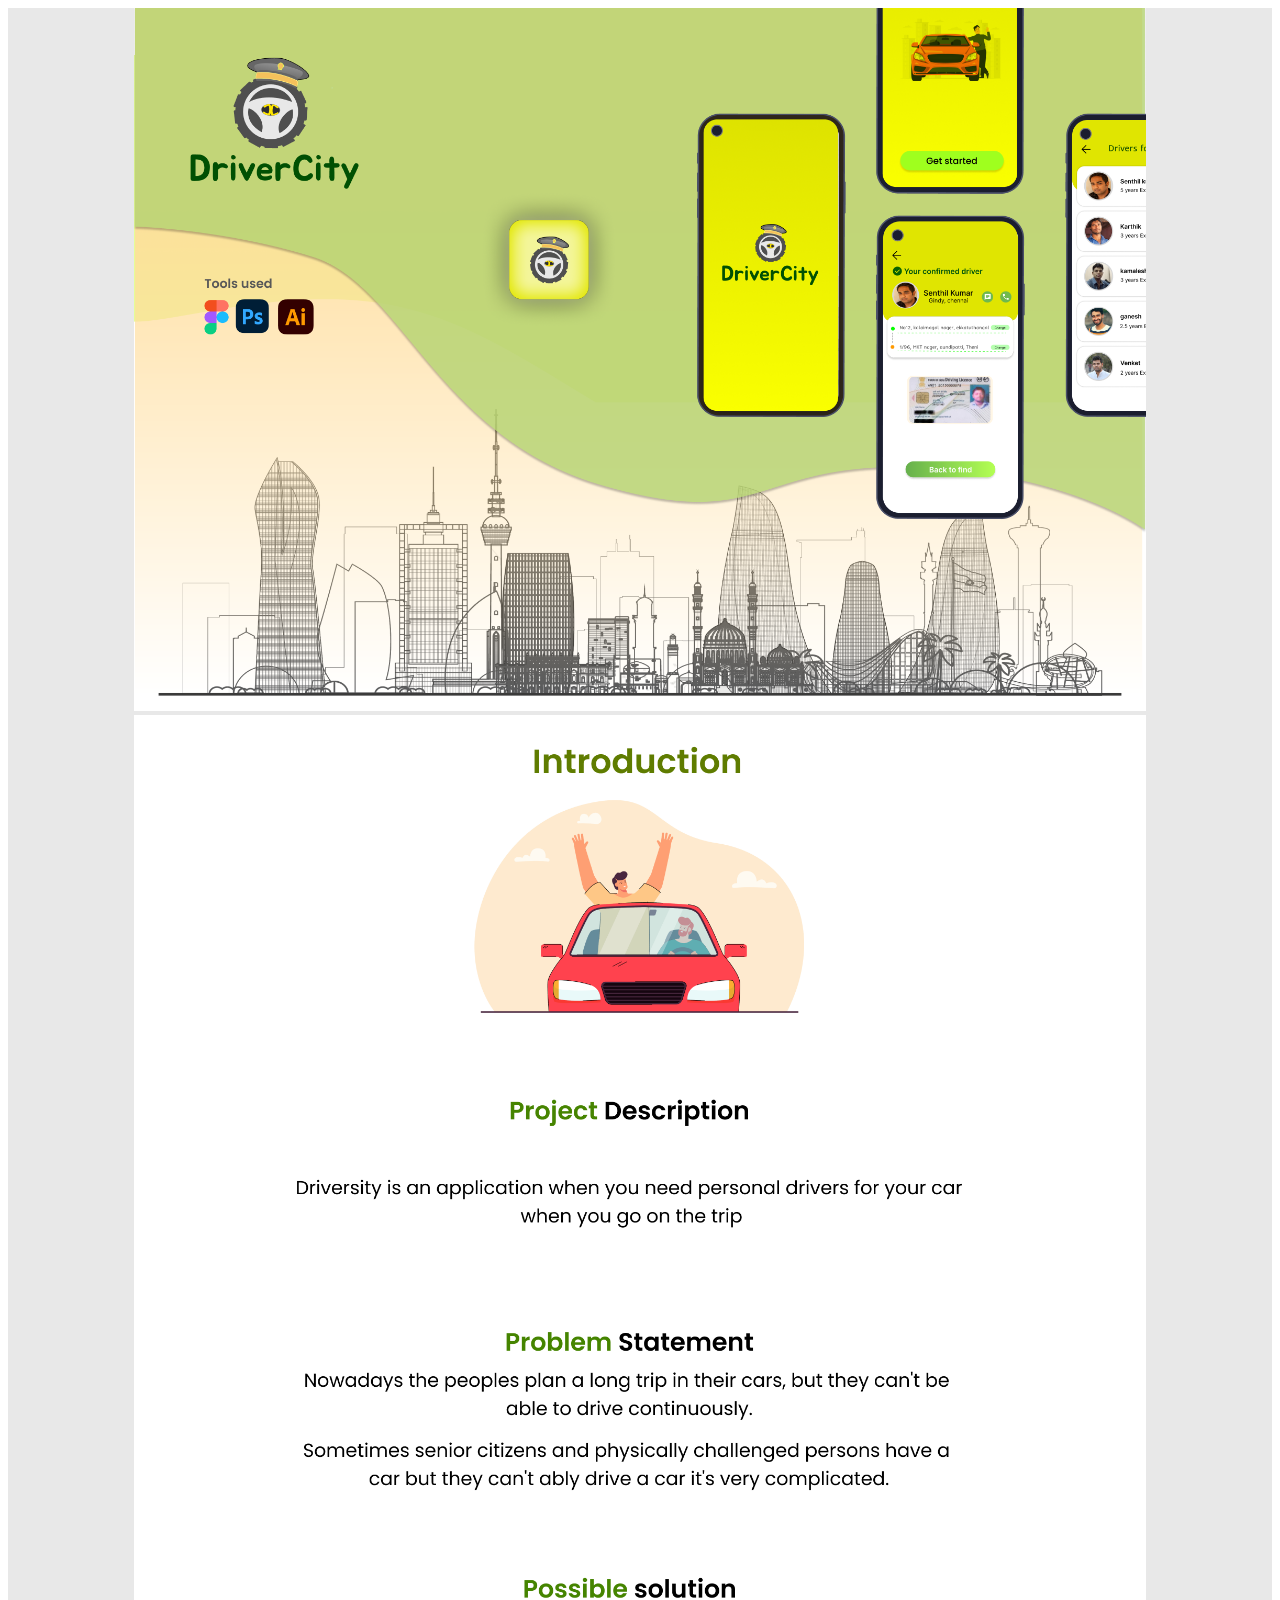
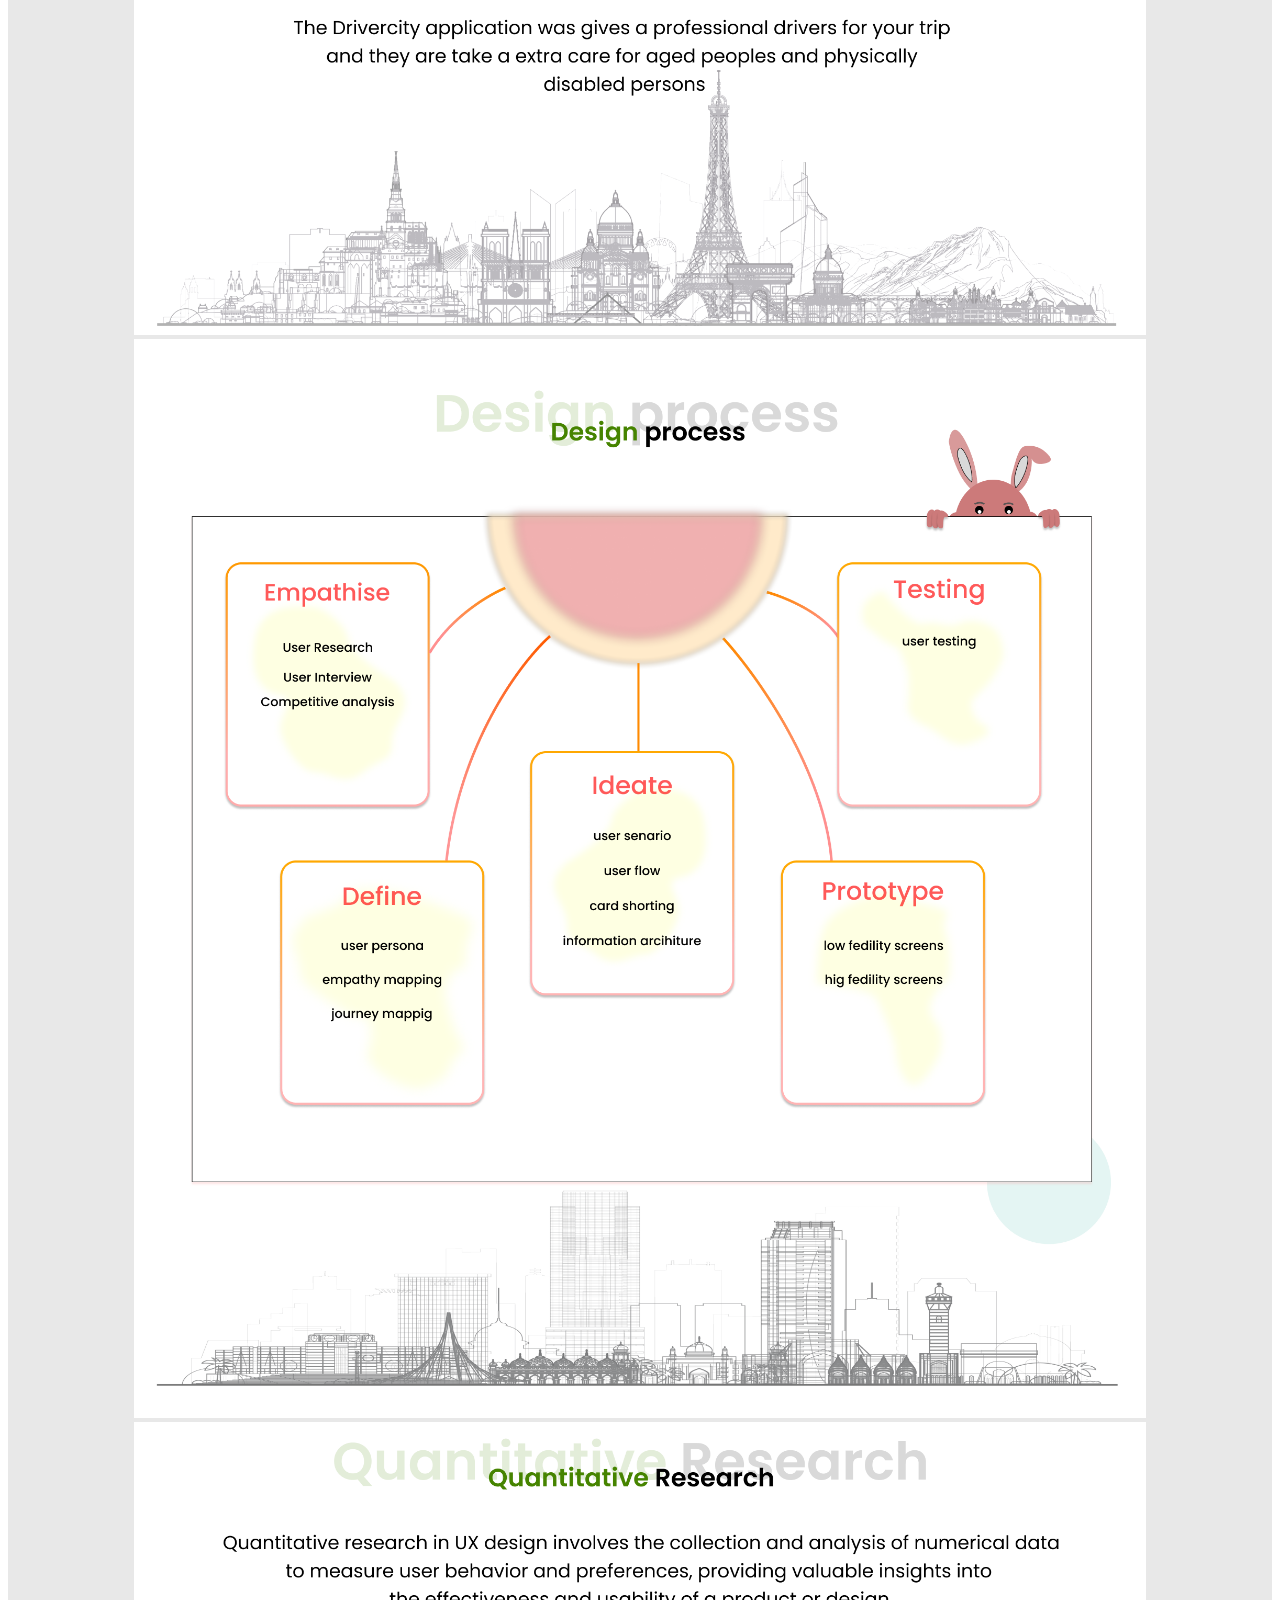
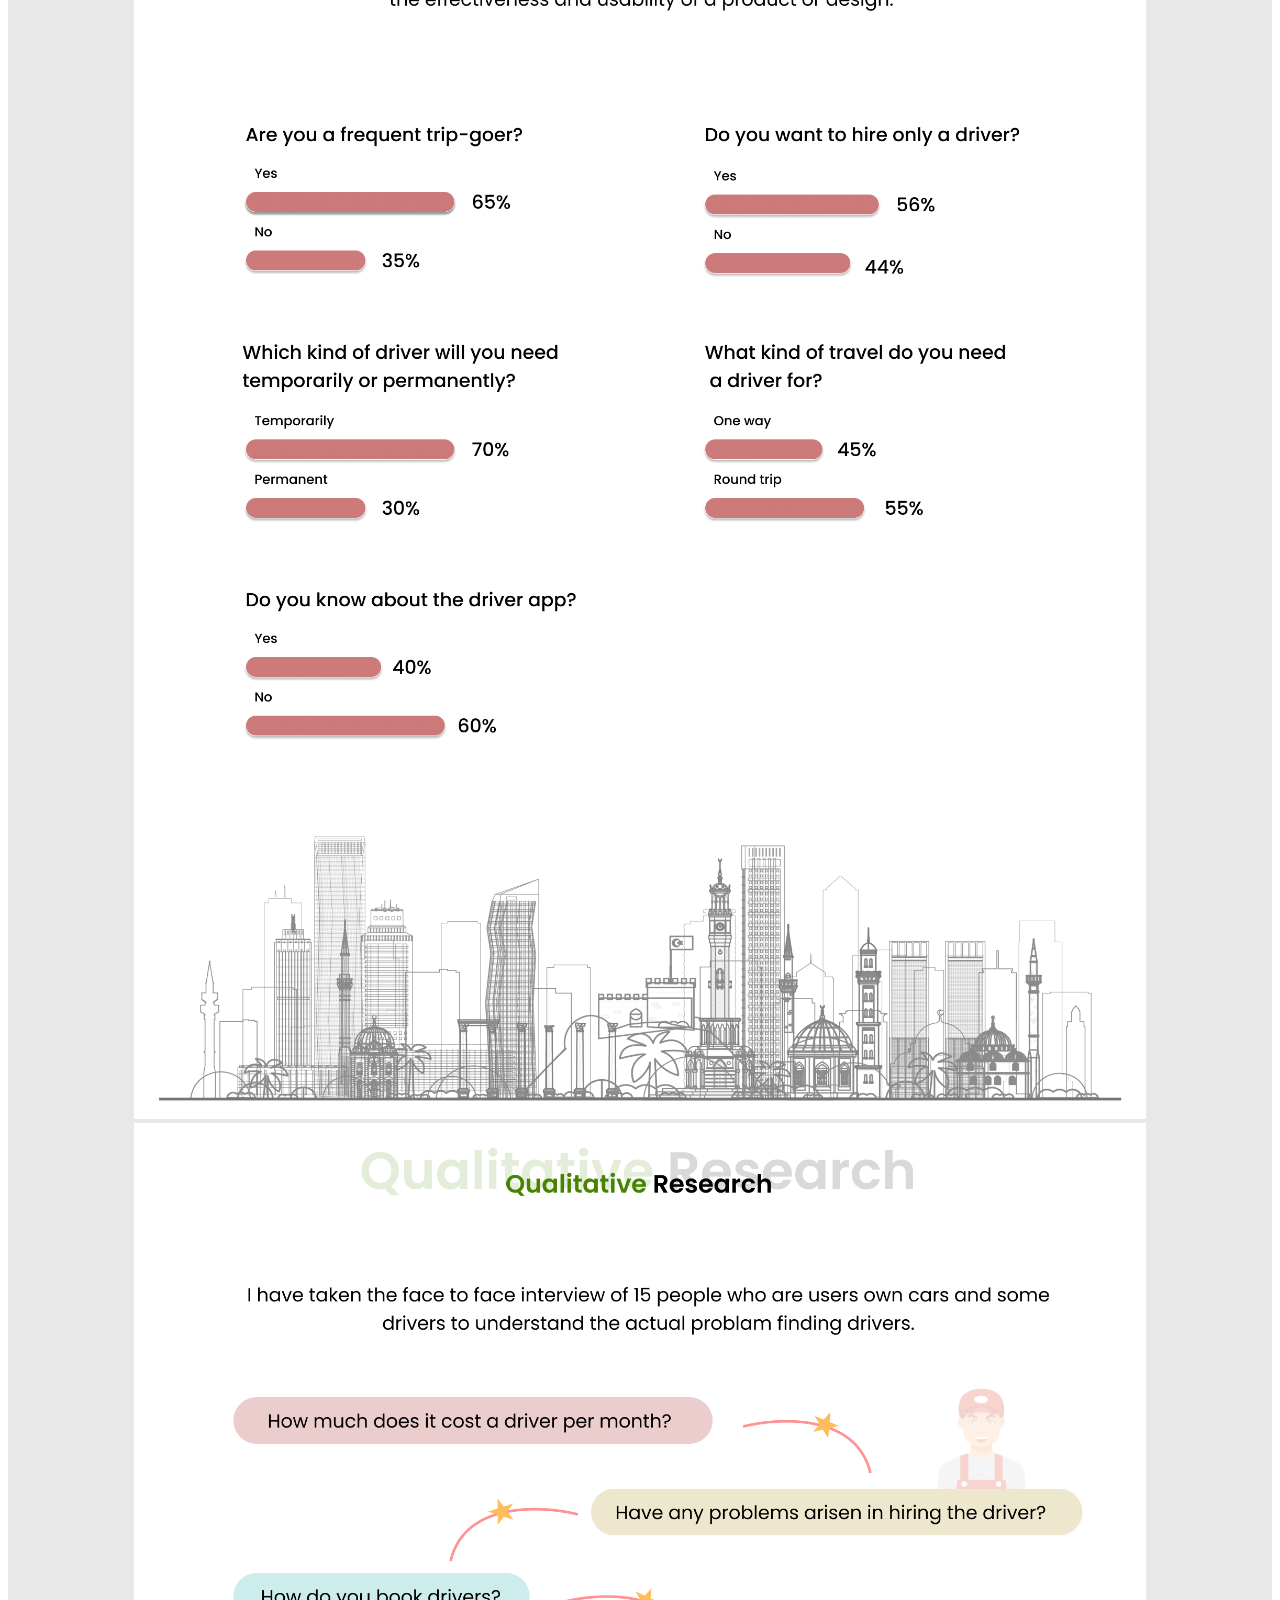
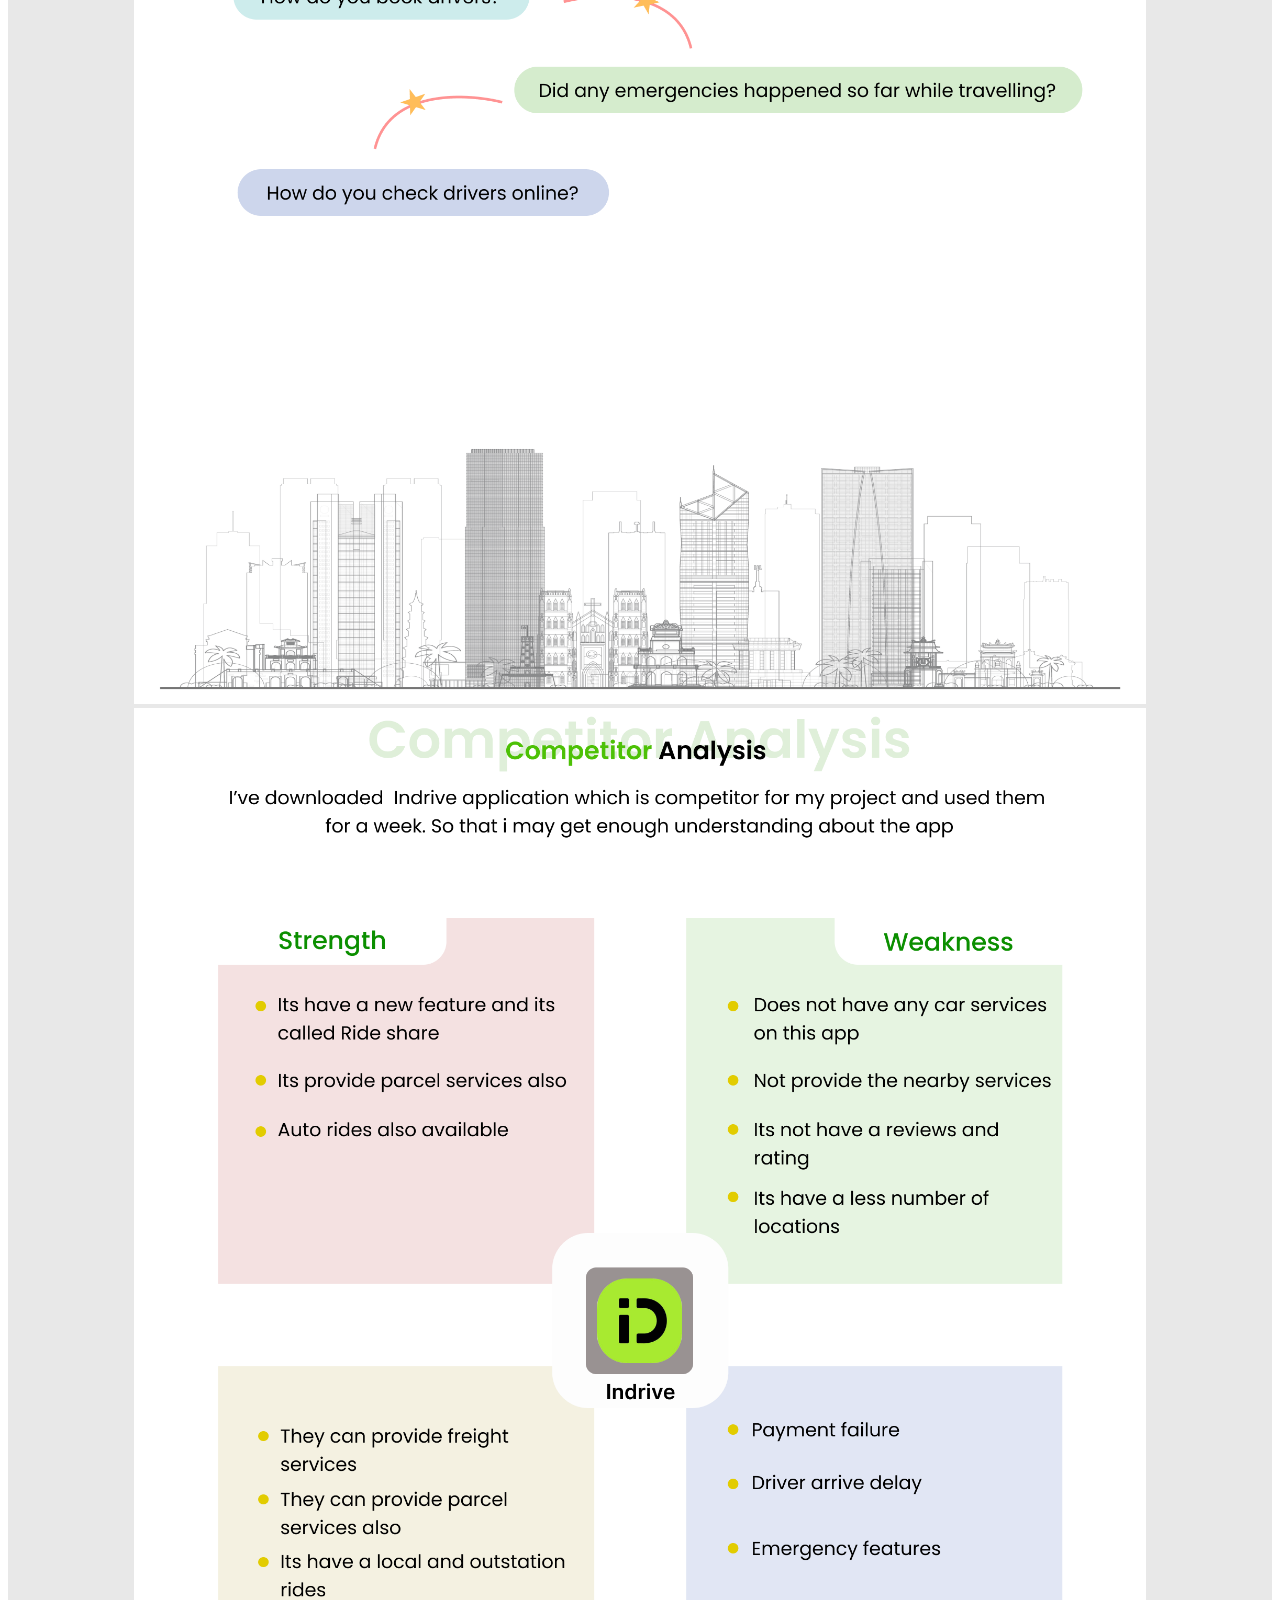
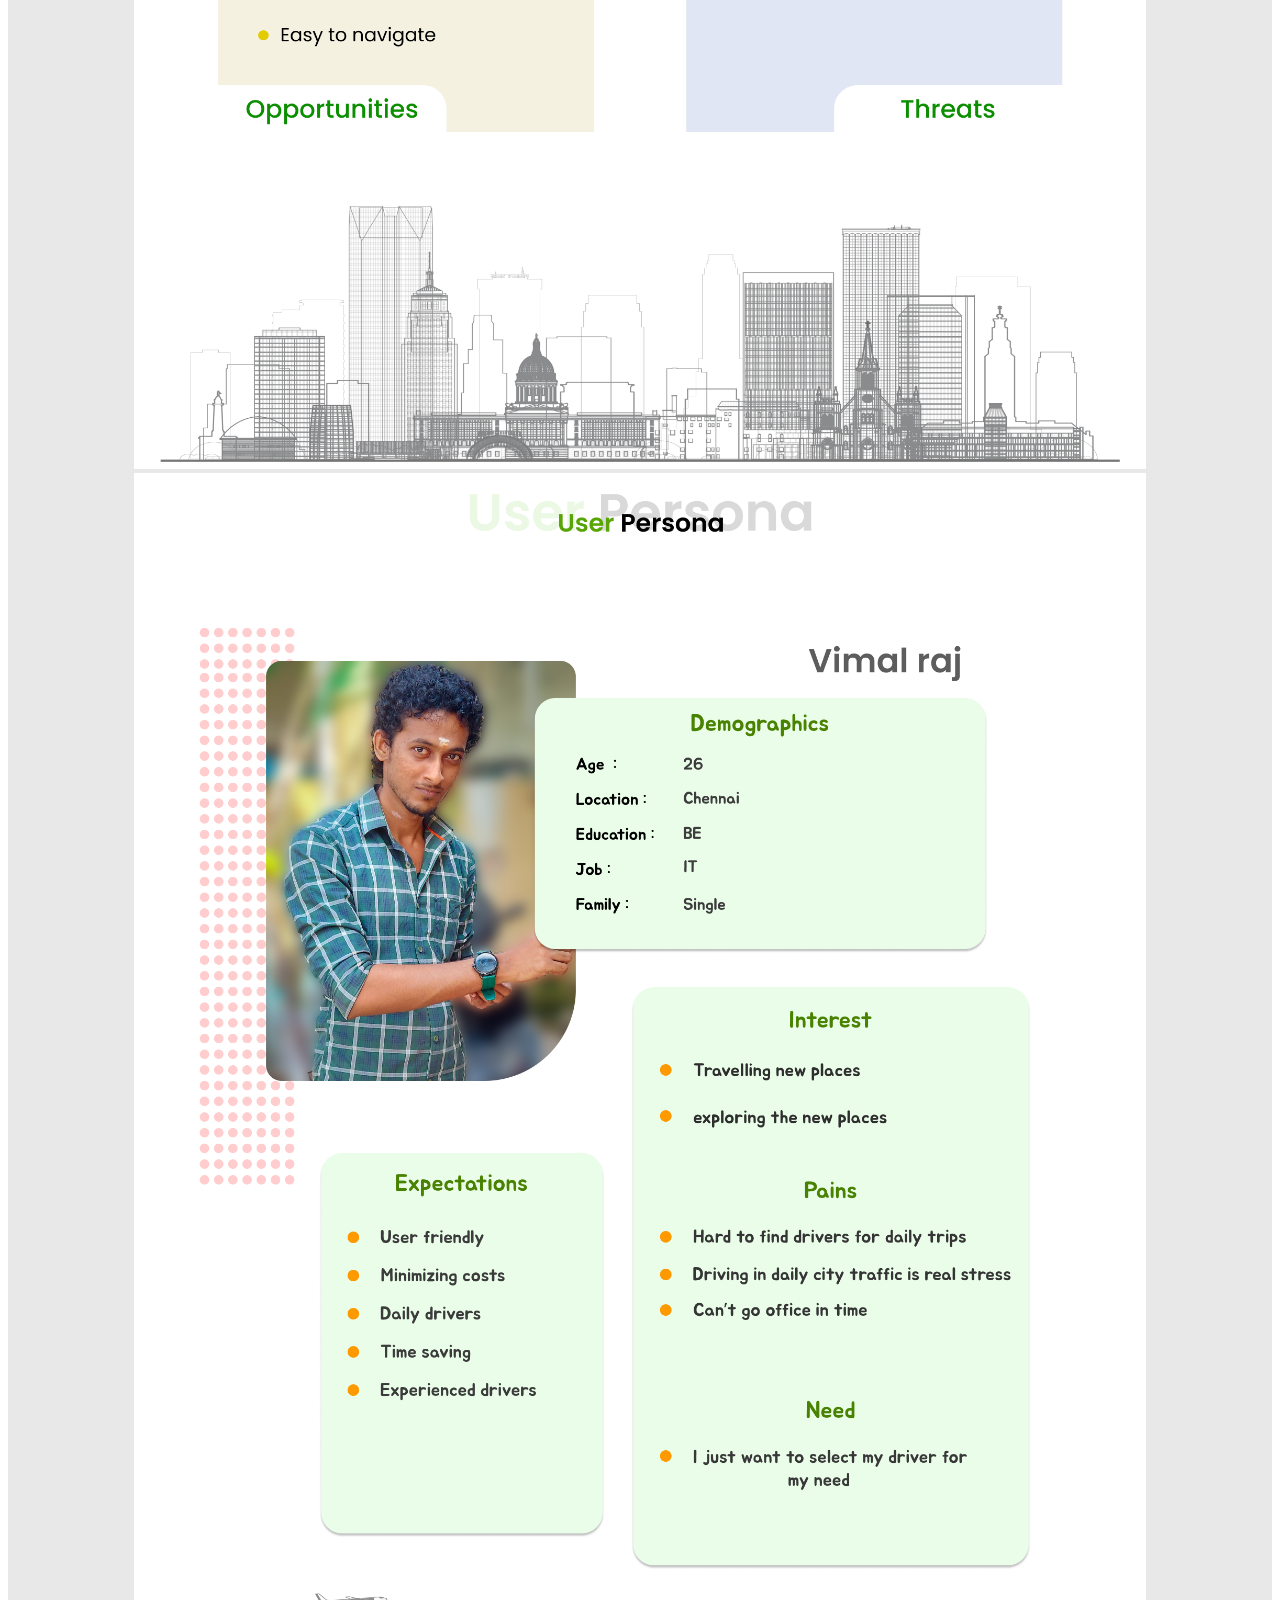
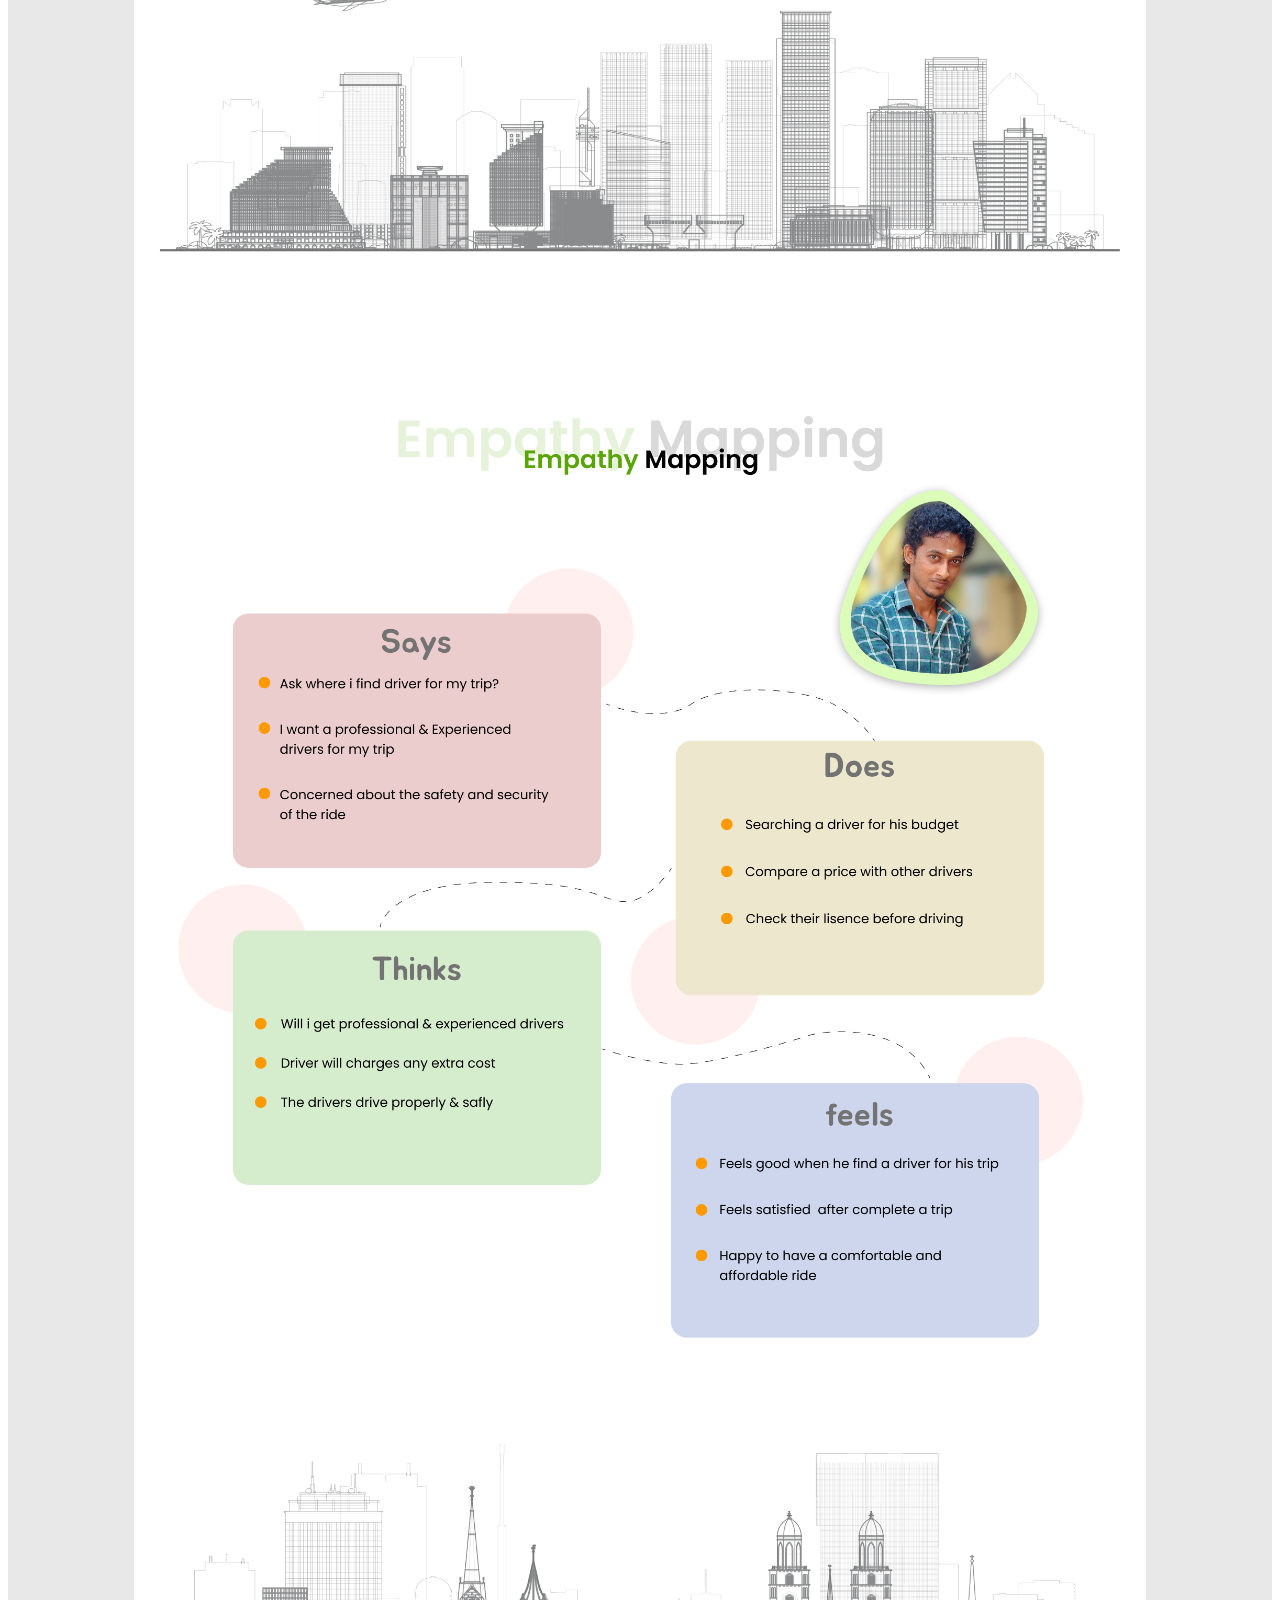
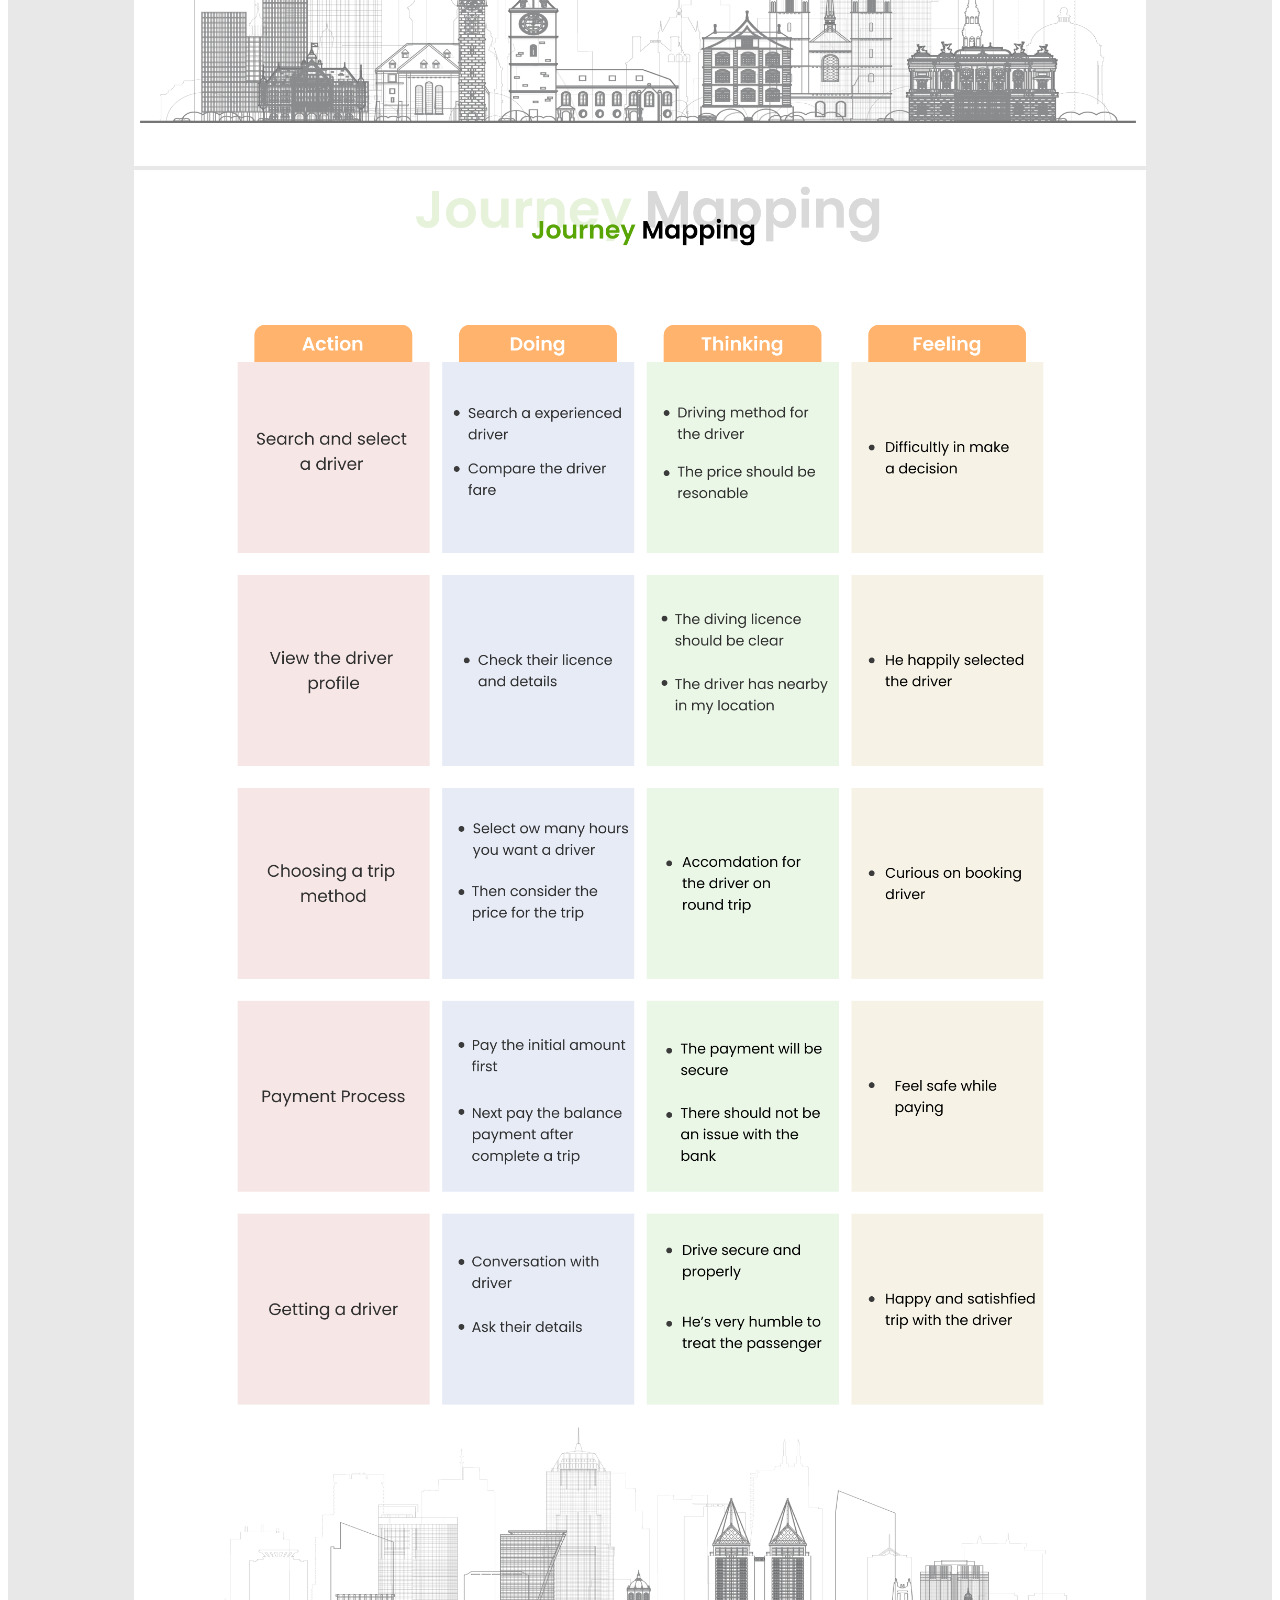
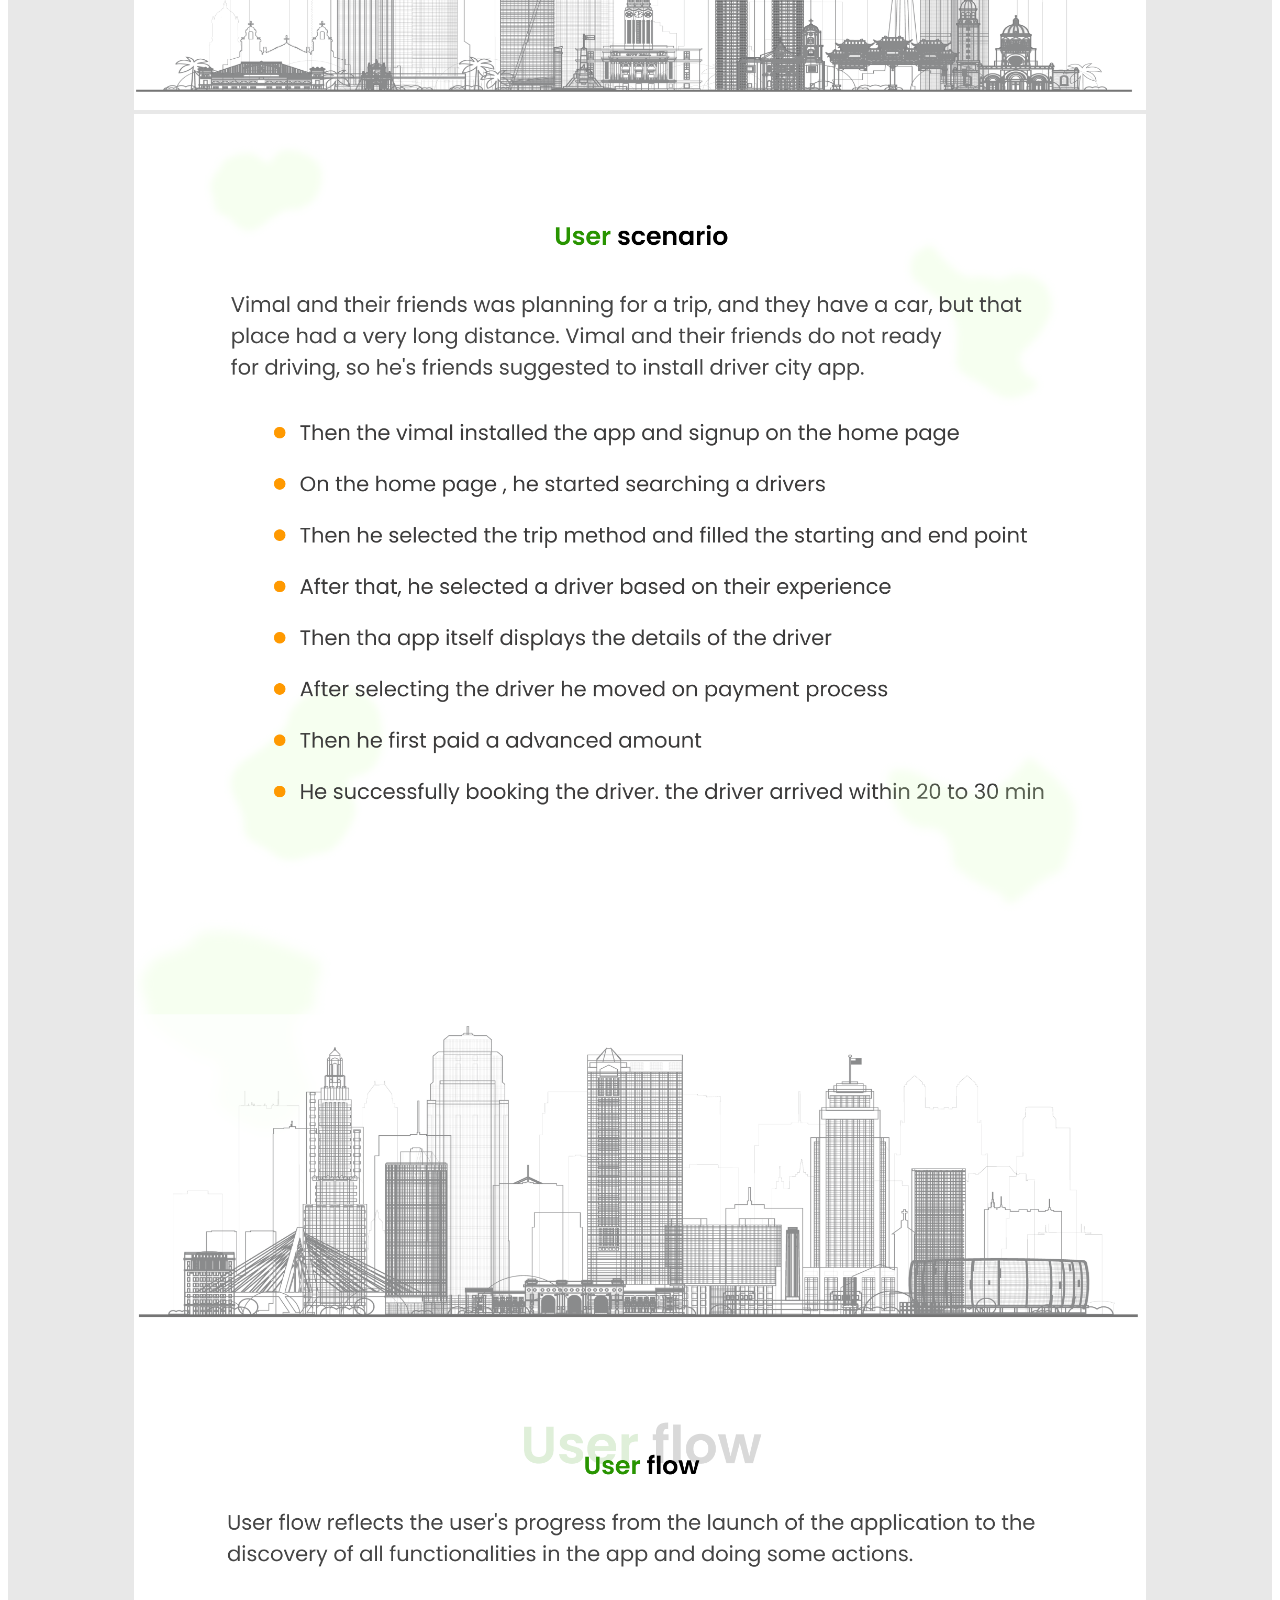
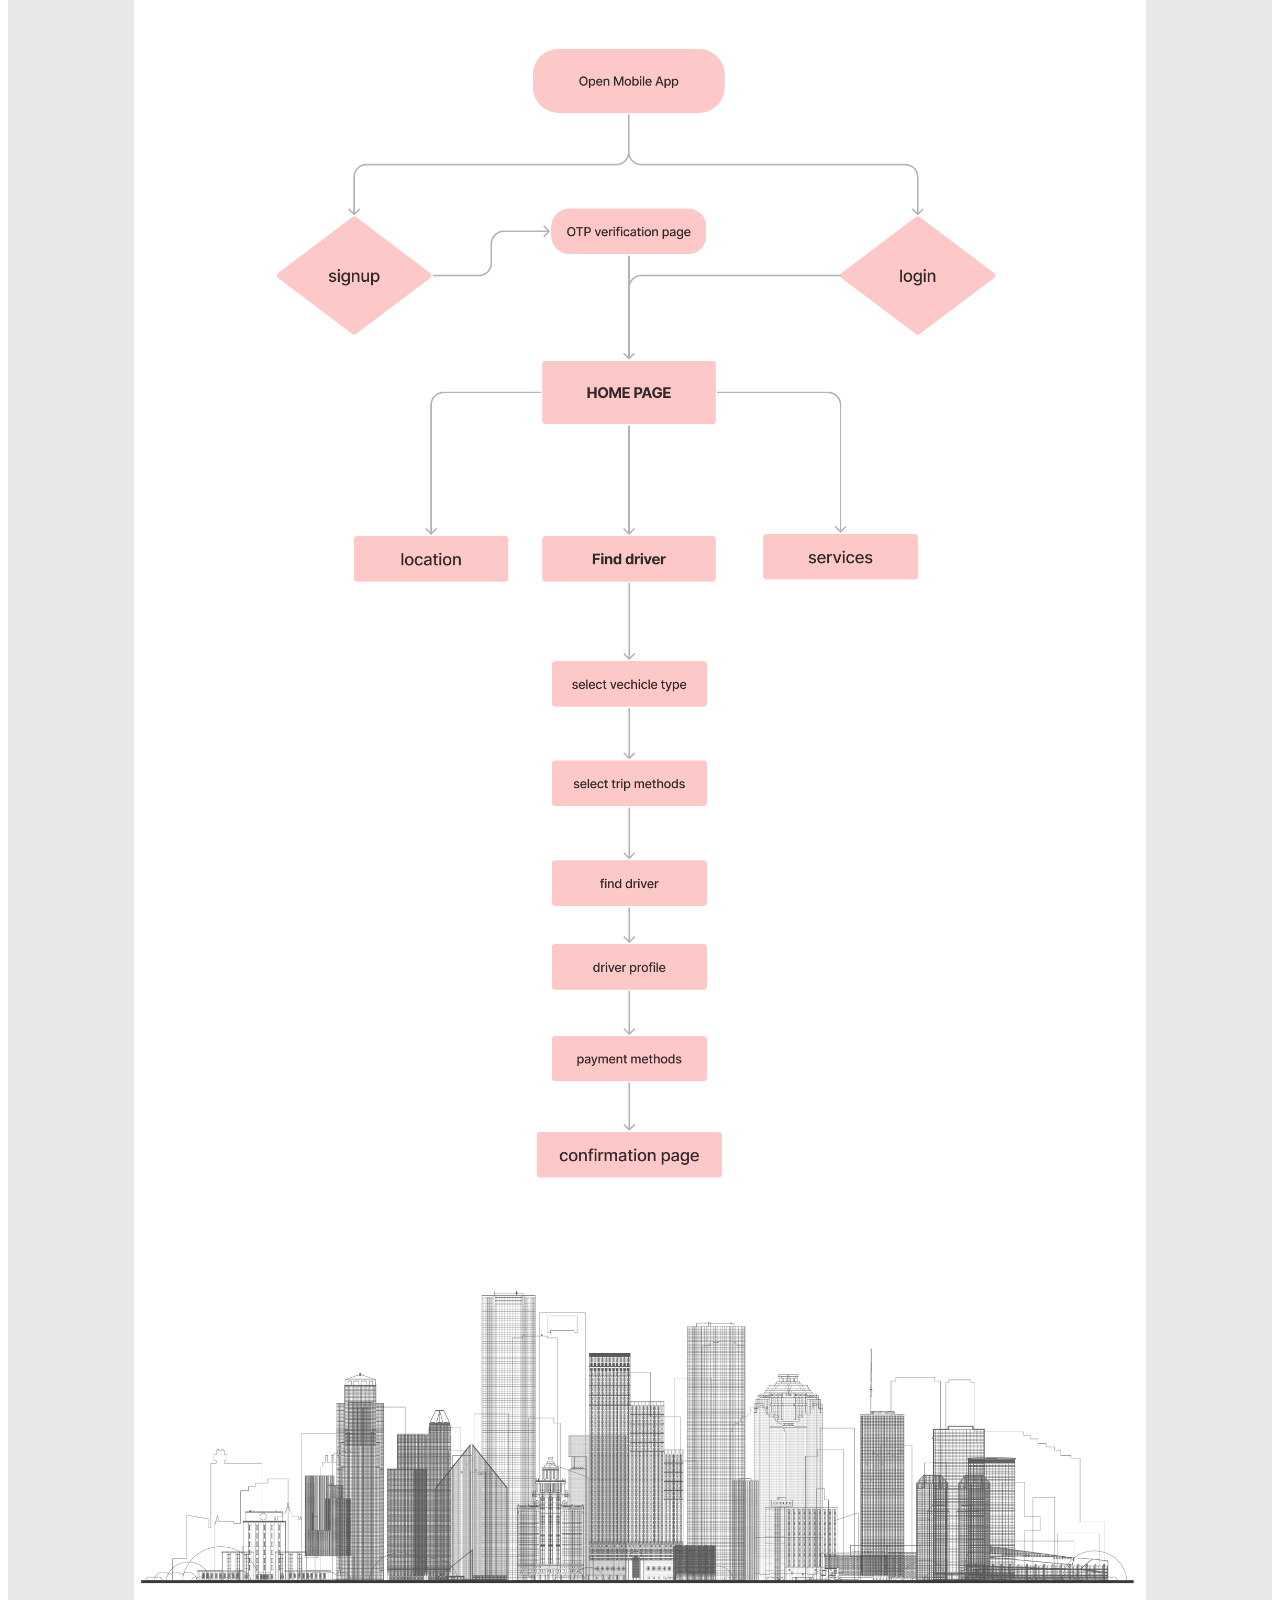
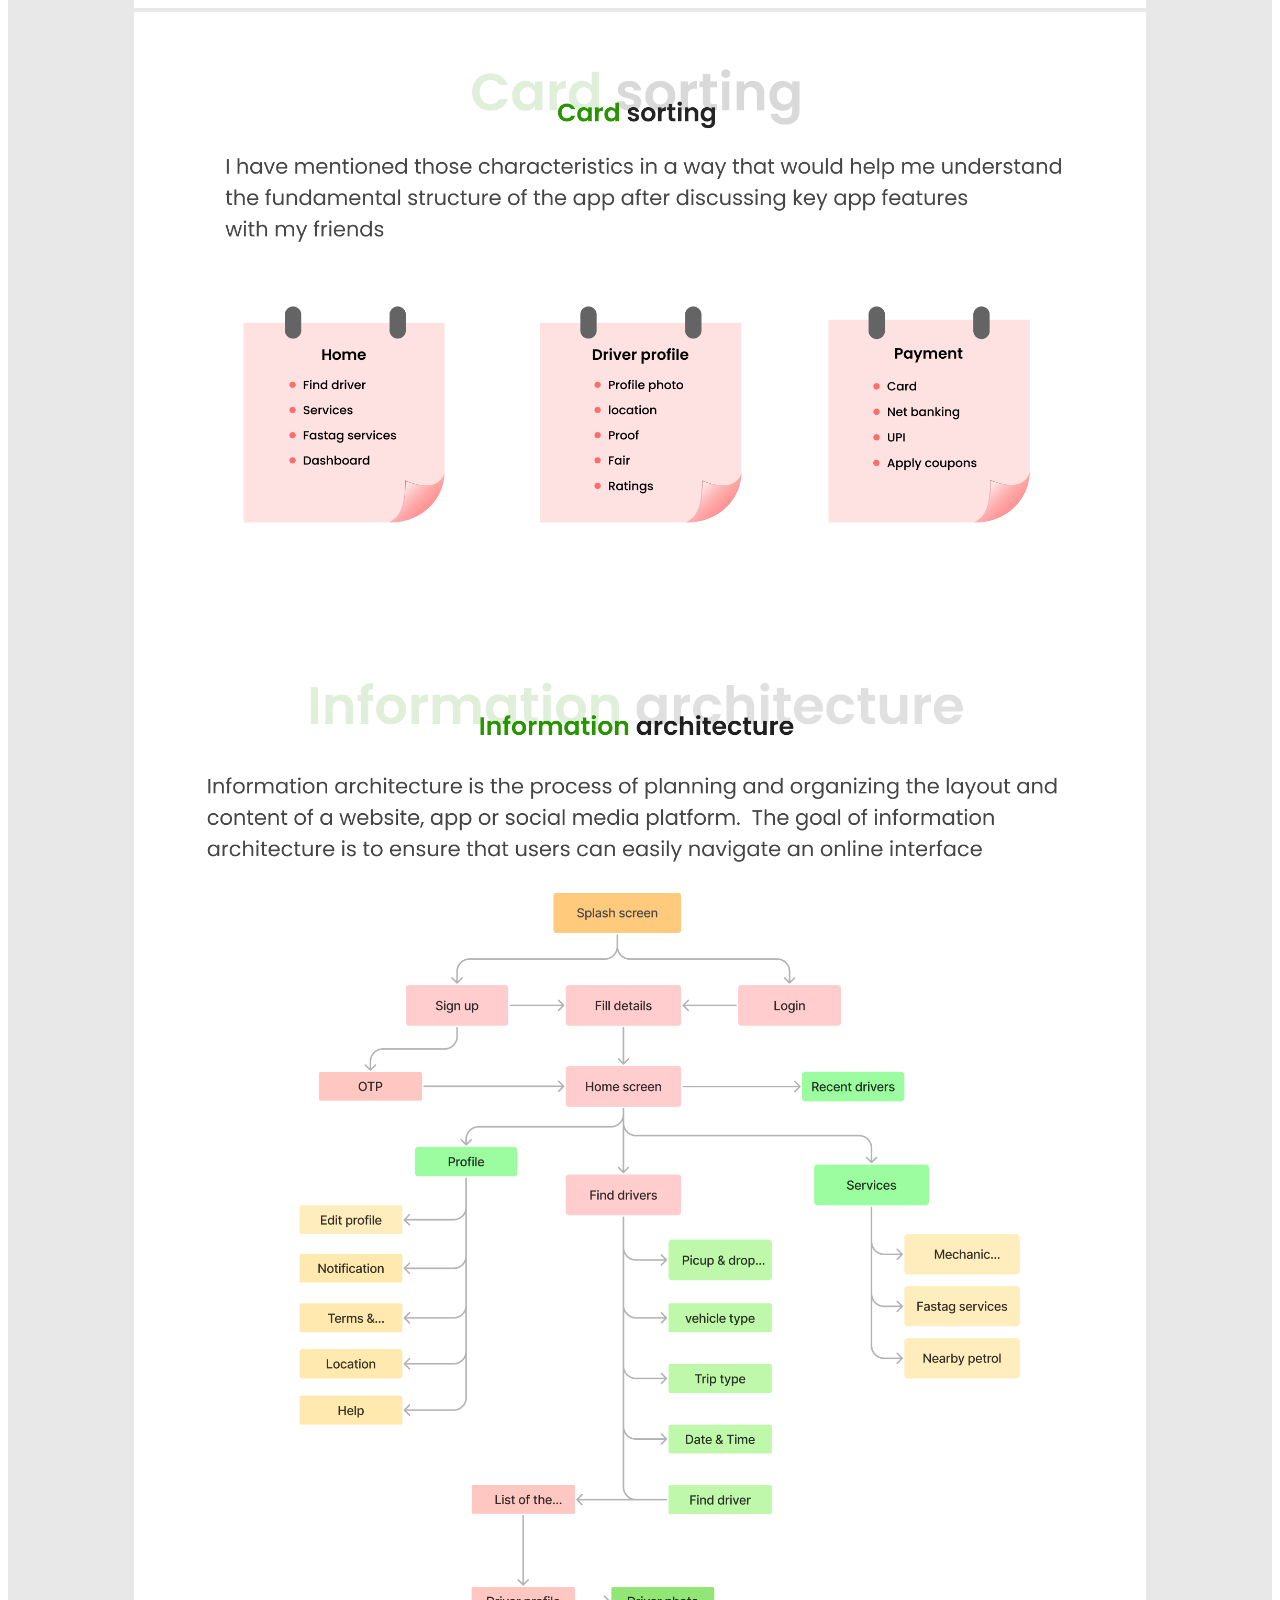
<file: index2.html>
<!doctype html>
<html>
<head>
<meta charset="utf-8">
<title>Drivercity_UX</title>
	<style>
	section
		{
			background:#E8E8E8;
		}
		img
		{
			width: 80%;
			height: 100%;
			margin-left: 10%;
			align-items: center;
		}
	</style>
</head>

<body>
	<section>
	<img src="Frame 164.png" alt="">
		<img src="Frame 165.png" alt="">
		<img src="Frame 166.png" alt="">
		<img src="Frame 167.png" alt="">
		<img src="Frame 168.png" alt="">
		<img src="Frame 169.png" alt="">
		<img src="Frame 170.png" alt="">
		<img src="Frame 171.png" alt="">
		<img src="Frame 172.png" alt="">
		<img src="Frame 173.png" alt="">
		<img src="Frame 174.png" alt="">
		<img src="Frame 175.png" alt="">
	</section>
</body>


<body>
</body>
</html>
</file>
